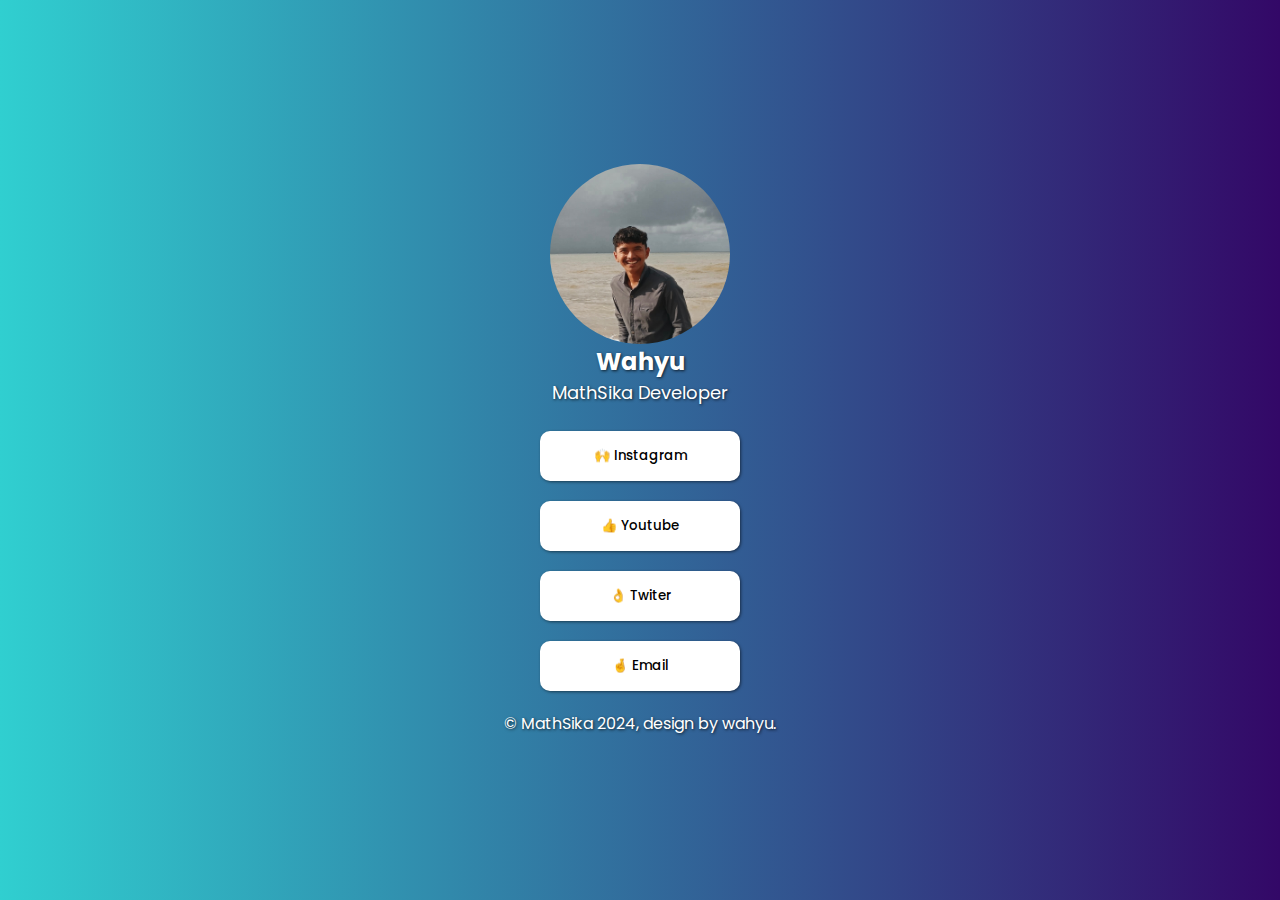
<file: linktree1/linktree.html>
<!DOCTYPE html>
<html lang="en">
<head>
    <meta charset="UTF-8">
    <meta name="viewport" content="width=device-width, initial-scale=1.0">
    <title>Wahyu</title>
    <link rel="shortcut icon" href="./asset/gf1.png" type="image/x-icon">
    <link rel="stylesheet" href="tree.css">
    <link
      href="https://fonts.googleapis.com/css2?family=Poppins:wght@100;300;400;700&display=swap"
      rel="stylesheet"
    />
</head>
<body>
    <header>
        <figure><img src="./asset/pic.jpg" alt=""></figure>
        <h1>Wahyu</h1>
        <h2>MathSika Developer</h2>
    </header>
    <main>
        <a href="https://www.instagram.com/mathsika_/"><button>🙌 Instagram</button></a>
        <a href="https://youtube.com/@MathSika"><button>👍 Youtube</button></a>
        <a href="https://twitter.com/SikaMath"><button>👌 Twiter</button></a>
        <a href="mailto:contactcalemmm@gmail.com"><button>🤞 Email</button></a>
    </main>
    <footer>&copy MathSika 2024, design by wahyu.</footer>
    
    
</body>
</html>
</file>
<file: linktree1/tree.css>
*{
    padding: 0;
    margin: 0;
    font-family: "Poppins", sans-serif;
}

body, header, main{
    display: flex;
    flex-direction: column;
    align-items: center;
}

body{
    color: white;
    background: linear-gradient(to right, #30cfd0, #330867);
    margin: 0;
    height: 100vh;
    justify-content: center;
    gap: 20px;

    footer{
        text-shadow: 1px 1px 3px rgba(0, 0, 0, 0.719);
    }


    figure{
        width: 180px;
        height: 180px;
        overflow: hidden;
        border-radius: 50%;


        img{
            width: 100%;
            transform: scale(1.5);
            object-fit: cover;
        }
    }

    h1{
        margin: 0;
        font-size: 24px;
        text-shadow: 1px 1px 3px rgba(0, 0, 0, 0.719);
    }

    h2{
        font-size: 18px;
        margin: 0 0 5px 0;
        font-weight: 400;
        text-shadow: 1px 1px 3px rgba(0, 0, 0, 0.719);
    }

    main{
        gap: 20px;

        button{
            font-size: 16;
            font-weight: 500;
            width: 200px;
            height: 50px;
            background-color: white;
            color: black;
            border: none;
            border-radius: 10px;
            box-shadow: 1px 1px 3px rgba(0, 0, 0, 0.5);

            &:hover{
                cursor: pointer;
                background-color: #ffffff00;
                border: 1px solid white;
                color: white;
            }
        }
    }

}
</file>
